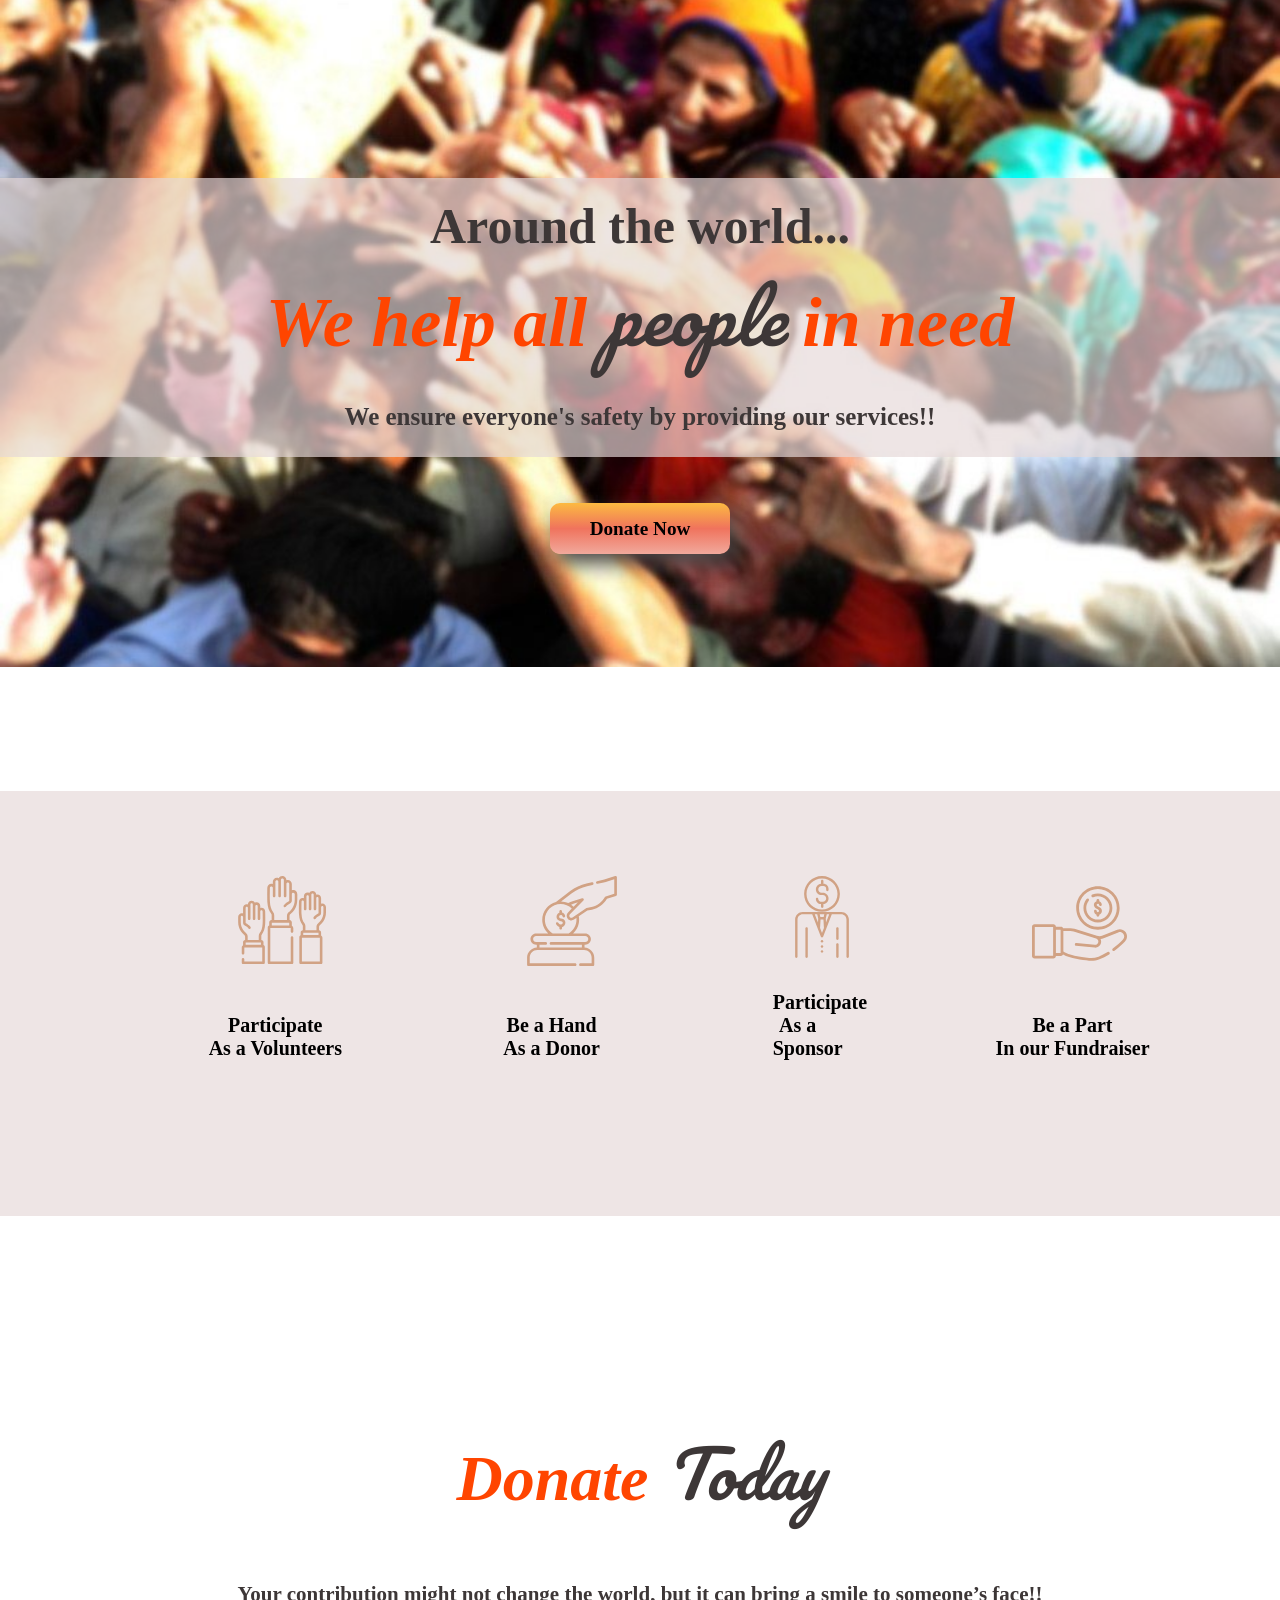
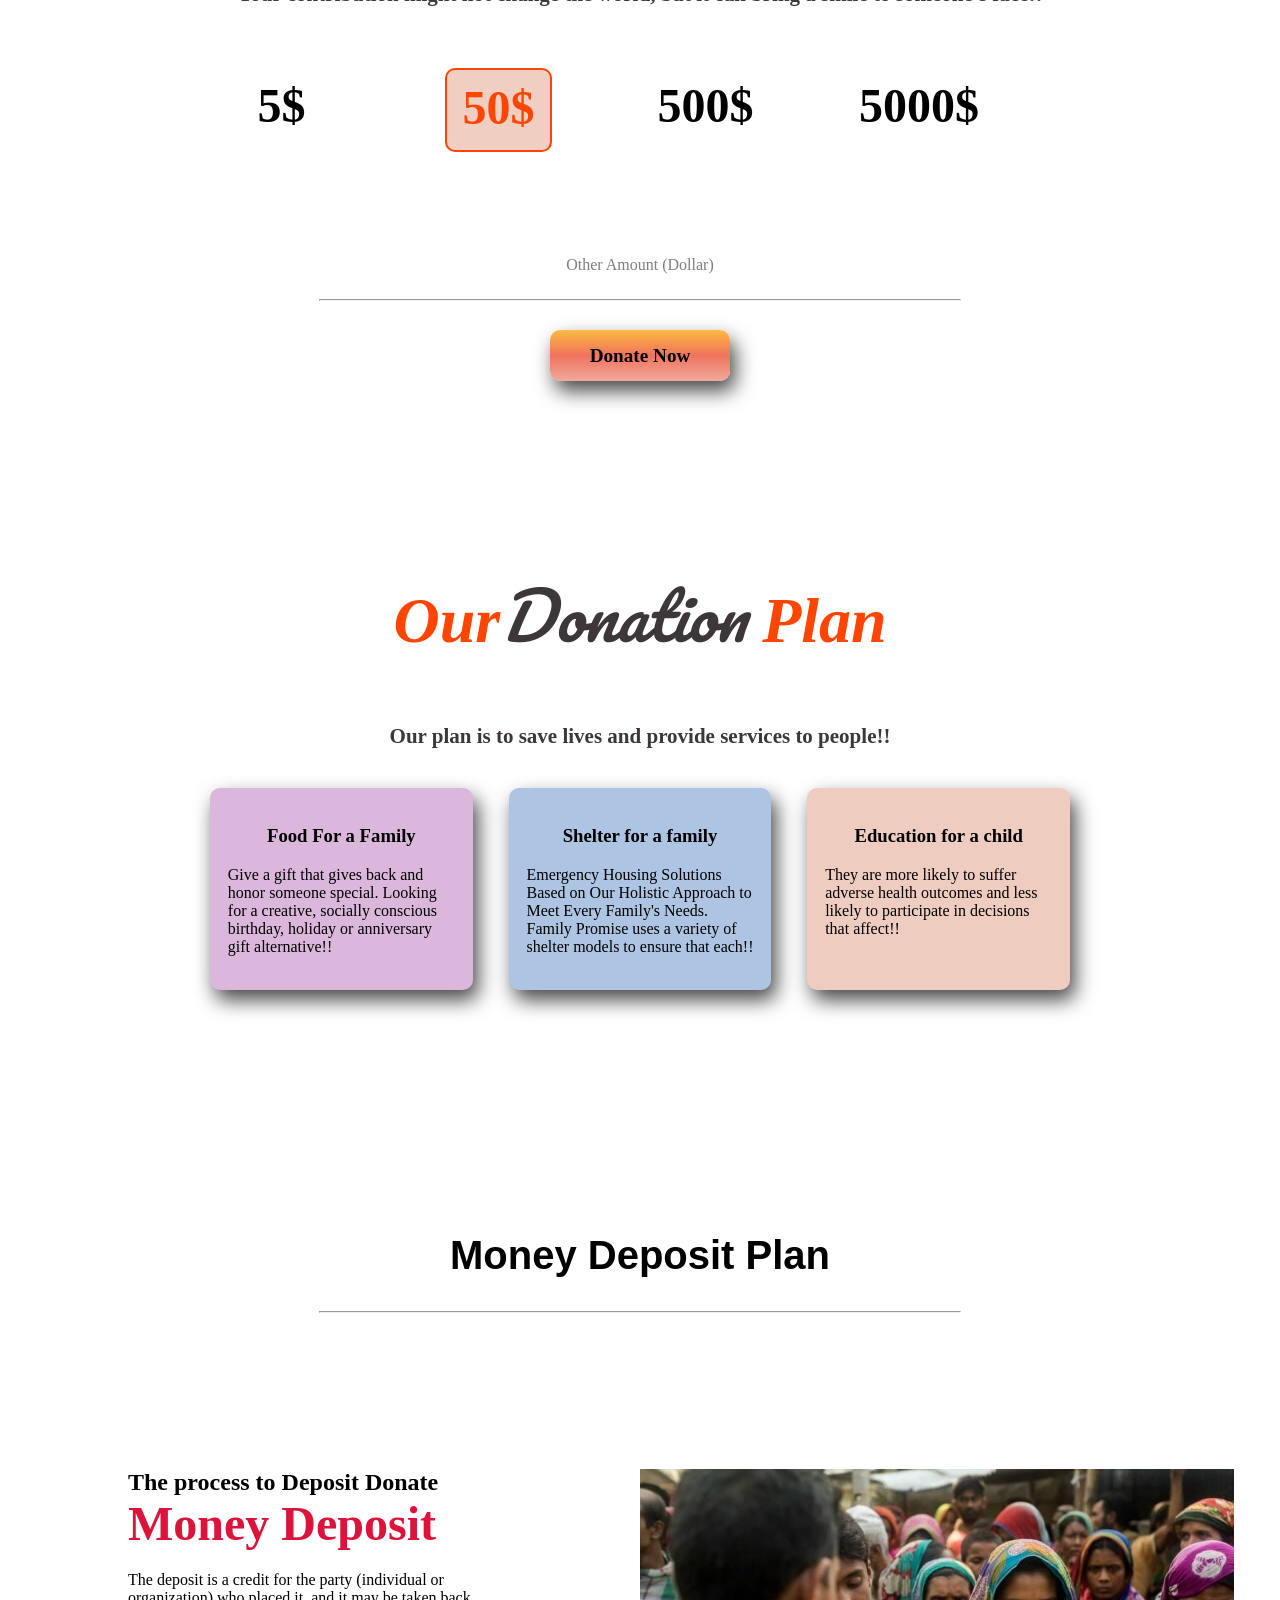
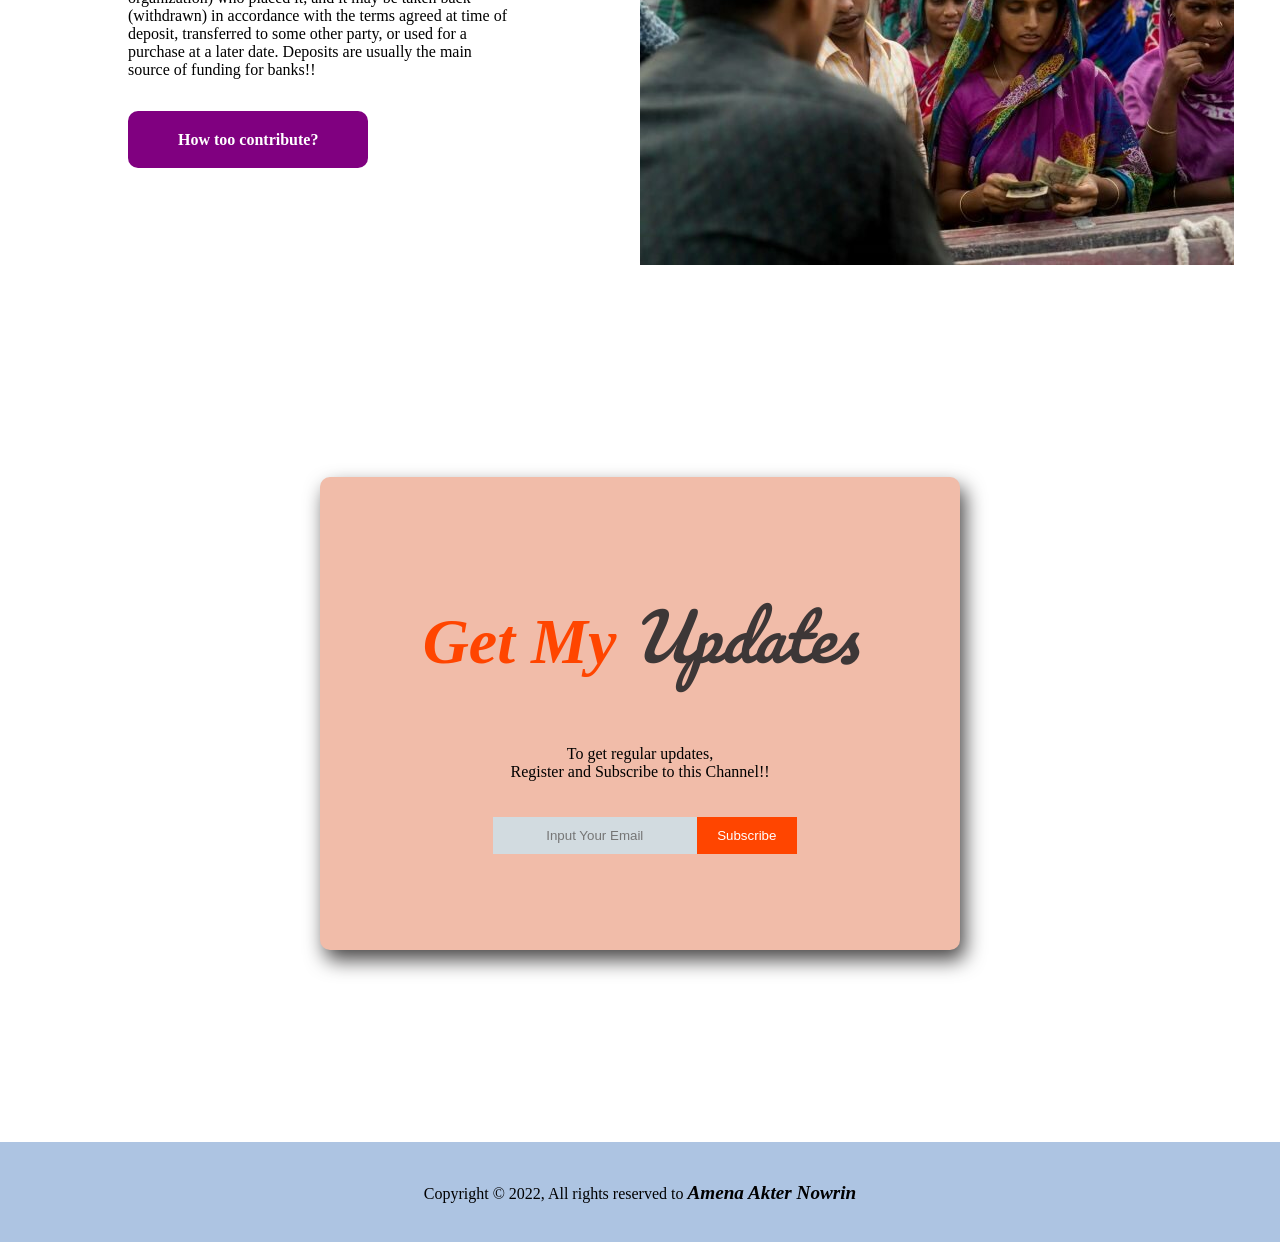
<file: index.html>
<!DOCTYPE html>
<html lang="en">

<head>
    <meta charset="UTF-8">
    <meta http-equiv="X-UA-Compatible" content="IE=edge">
    <meta name="viewport" content="width=device-width, initial-scale=1.0">
    <title>Donation-Website</title>

    <link rel="stylesheet" href="style.css">
</head>

<body>
    <!--First Layout-->
    <section class="layout-one">
        <div class="layout-one-text">
            <div class="text-div">
                <h3 class="text-1">Around the world...</h3>
                <h1 class="text-2">We help all <span class="people">people</span> in need</h1>
                <p class="text-3">We ensure everyone's safety by providing our services!!</p>
            </div>
            <br><br>
            <a class="donate-button" target="_blank" href="https://www.facebook.com/programmingHero">Donate
                Now</a>
        </div>
    </section>

    <!--Second Layout-->
    <section class="layout-two">
        <div class="participant-parts">
            <h5 class="part1">Participate<br> As a Volunteers</h5>
            <h5 class="part2">Be a Hand<br> As a Donor</h5>
            <h5 class="part3">Participate<br> As a Sponsor</h5>
            <h5 class="part4">Be a Part<br> In our Fundraiser</h5>
        </div>
    </section>

    <!--Third Layout-->
    <section class="layout-three">
        <h1 class="donate-today">Donate <span class="today">Today</span></h1>
        <p class="para-third">Your contribution might not change the world, but it can bring a smile to someone’s face!!
        </p>
        <div class="items">
            <h1 class="item">5$</h1>
            <h1 class="item-2">50$</h1>
            <h1 class="item">500$</h1>
            <h1 class="item">5000$</h1>
        </div>

        <a class="hr" target="_blank" href="#">Other Amount (Dollar)</a>
        <hr>
        <br><br>

        <a class="donate-button" target="_blank" href="https://www.facebook.com/programmingHero">Donate
            Now</a>
    </section>

    <!--Fourth Layout-->
    <section class="layout-four">
        <div>
            <h1 class="donate-today">Our<span class="today">Donation</span> Plan</h1>

            <p class="para-four">Our plan is to save lives and provide services to people!!</p>
        </div>

        <div class="donation-plan">
            <div class="donation-plan-item-1">
                <h3>Food For a Family</h3>
                <p class="para-1">Give a gift that gives back and honor someone special. Looking for a creative,
                    socially conscious
                    birthday, holiday or anniversary gift alternative!!</p>
            </div>

            <div class="donation-plan-item-2">
                <h3>Shelter for a family</h3>
                <p class="para-1">Emergency Housing Solutions Based on Our Holistic Approach to Meet Every Family's
                    Needs. Family
                    Promise
                    uses a variety of shelter models to ensure that each!!</p>
            </div>

            <div class="donation-plan-item-3">
                <h3>Education for a child</h3>
                <p class="para-1">They are more likely to suffer adverse health outcomes and less likely to participate
                    in decisions
                    that
                    affect!!</p>
            </div>
        </div>
    </section>

    <!--Fifth Layout-->
    <section class="forth-section-flex">
        <h1 class="forth-section-header">Money Deposit Plan</h1>
        <hr>
        <div class="flexible-item">
            <div class="flexible">
                <h1 class="another-header-1">The process to Deposit Donate <br> <span id="bank-draft">Money
                        Deposit</span>
                </h1>
                <p>The deposit is a credit for the party (individual or organization) who placed it, and it may be taken
                    back (withdrawn) in accordance with the terms agreed at time of deposit, transferred to some other
                    party, or used for a purchase at a later date. Deposits are usually the main source of funding for
                    banks!!</p><br><br>
                <a class="btn-001" target="_blank" href="http://programminghero.com">How too contribute?</a>
            </div>
            <div>
                <img src="./images/donation1.jpg" alt="">
            </div>
        </div>
    </section>

    <!--Last Layout-->
    <section class="last-part-email">
        <h1 class="donate-today">Get My <span class="today">Updates</span></h1>
        <p>To get regular updates,<br>Register and Subscribe to this Channel!!</p>
        <div class="email-part">
            <div class="email">
                <input type="email" name="" id="input-email" placeholder="Input Your Email">
            </div>
            <div class="button">
                <input id="button-suscribe" type="button" value="Subscribe">
            </div>
        </div>
    </section>
</body>

<!--Footer Part-->
<footer>
    <p>Copyright © 2022, All rights reserved to <span class="footer"><i>Amena Akter Nowrin</i></span></p>
</footer>

</html>
</file>
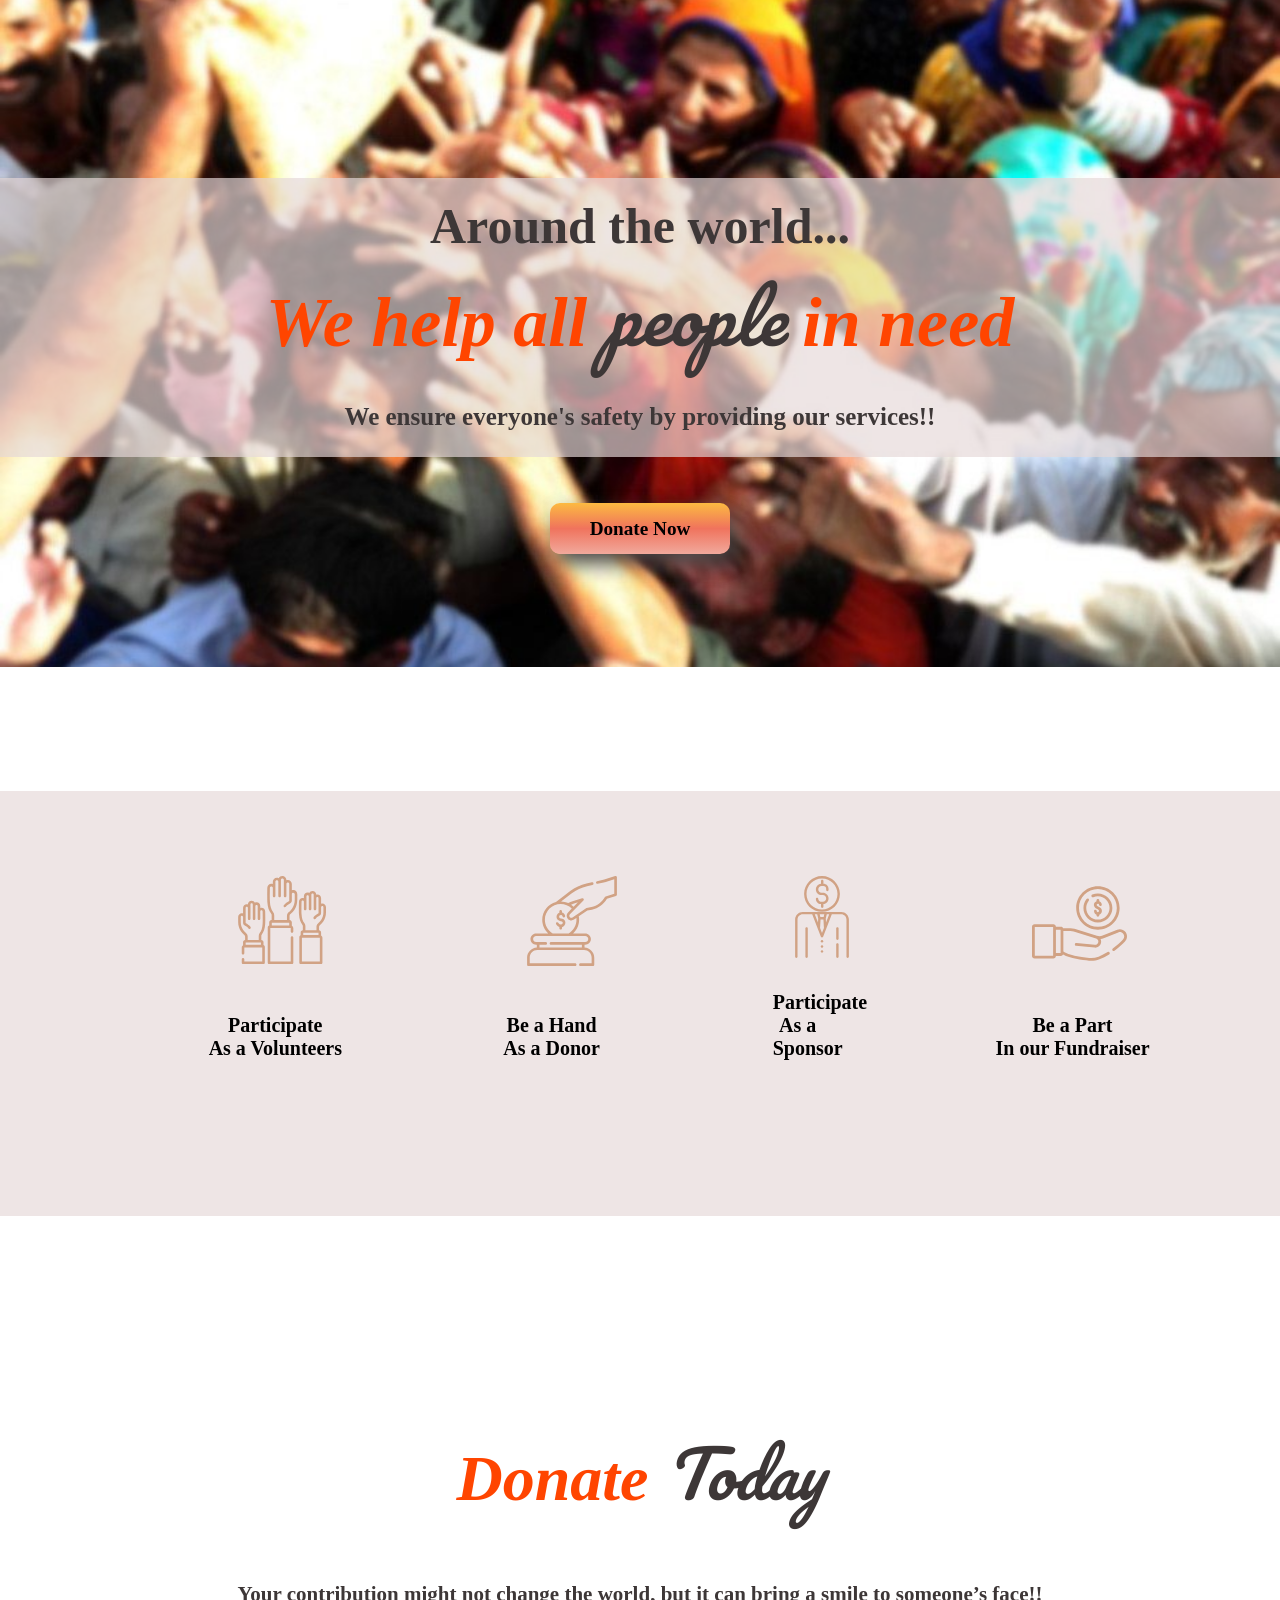
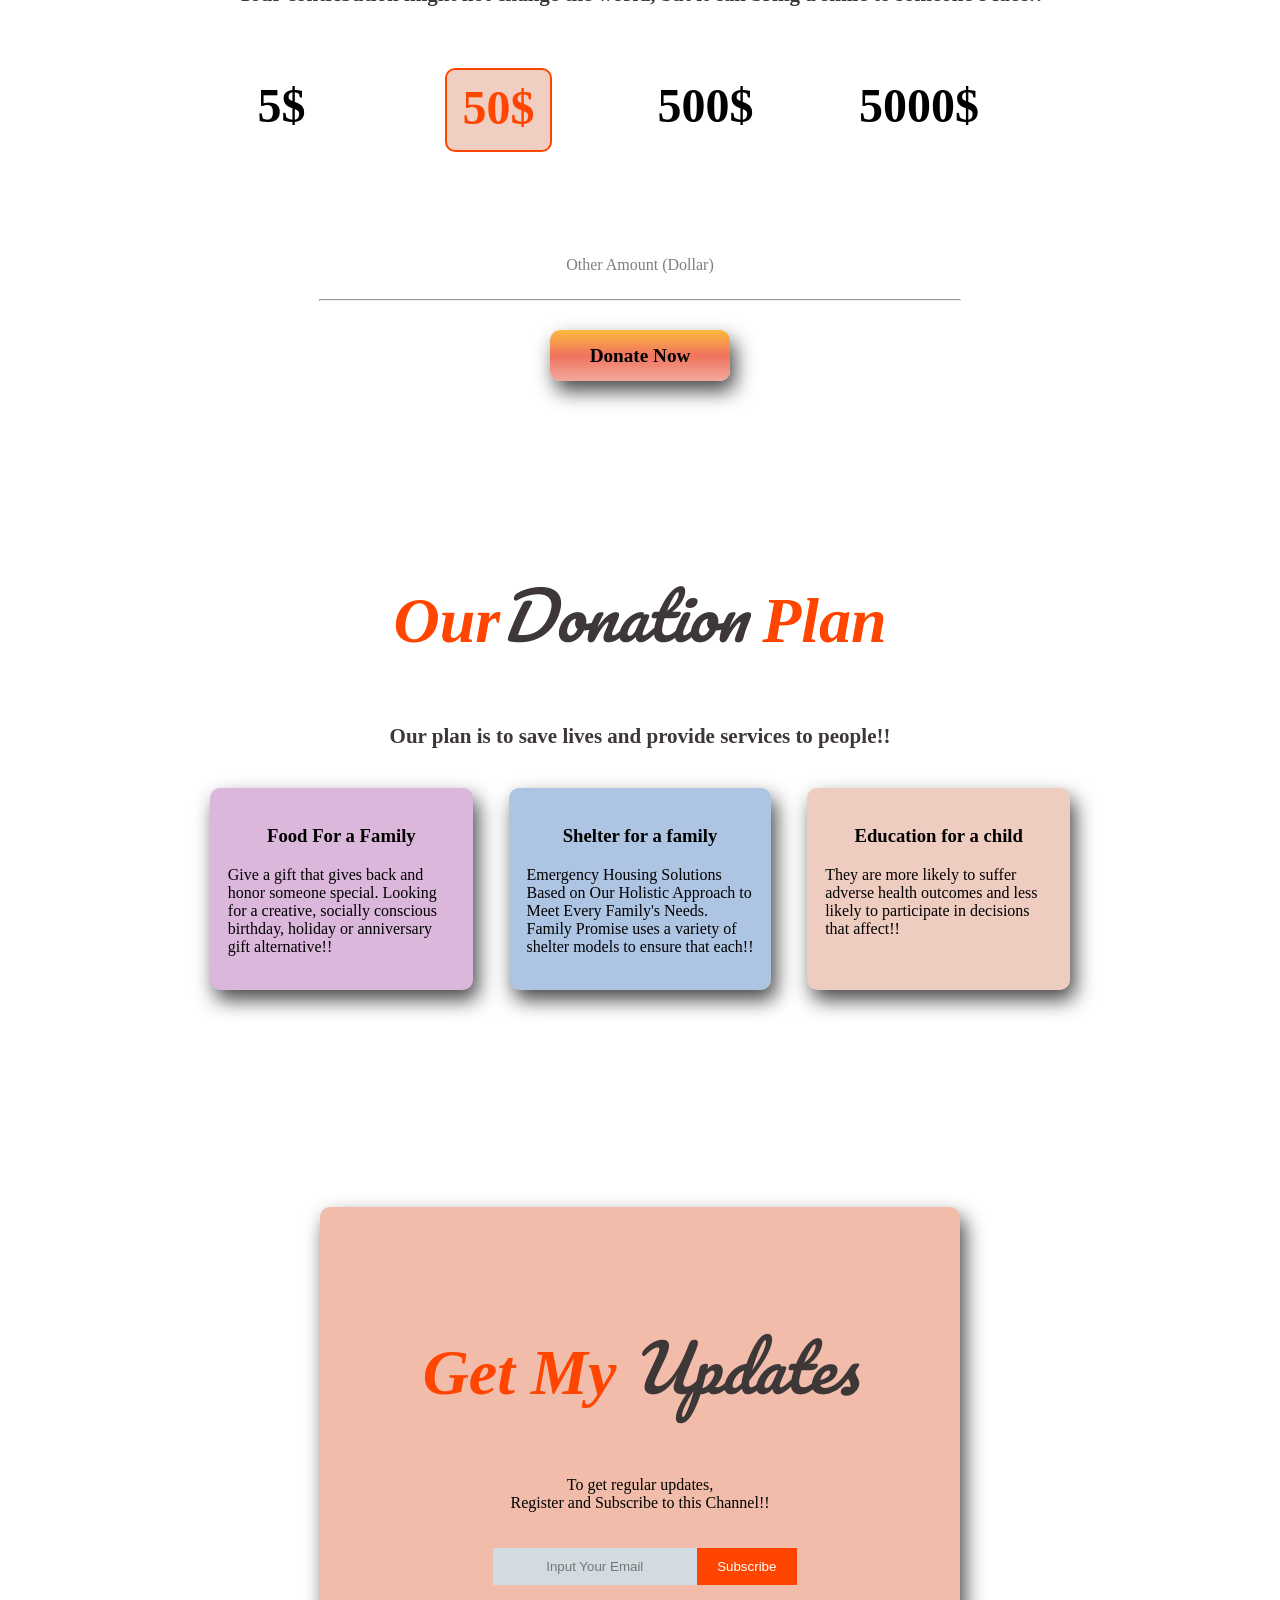
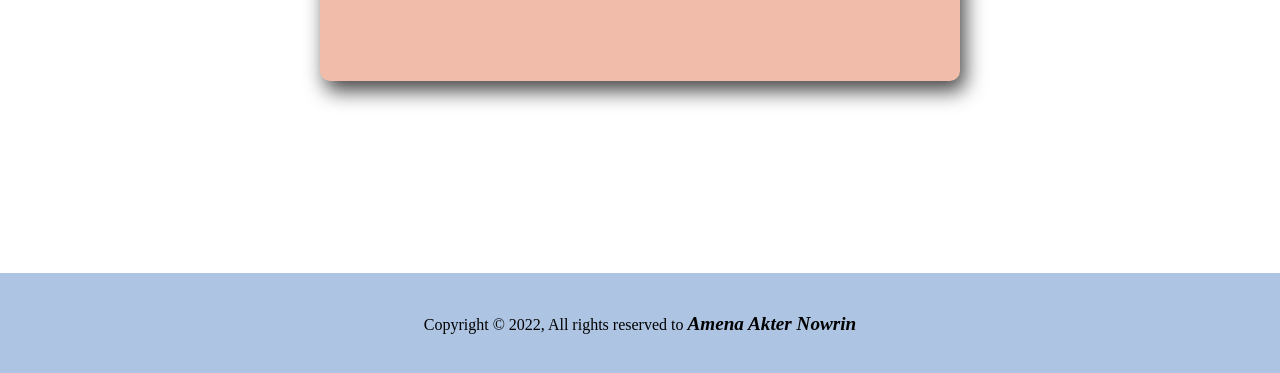
<file: donation-website.html>
<!DOCTYPE html>
<html lang="en">

<head>
    <meta charset="UTF-8">
    <meta http-equiv="X-UA-Compatible" content="IE=edge">
    <meta name="viewport" content="width=device-width, initial-scale=1.0">
    <title>Donation-Website</title>

    <link rel="stylesheet" href="style.css">
</head>

<body>
    <!--First Layout-->
    <section class="layout-one">
        <div class="layout-one-text">
            <div class="text-div">
                <h3 class="text-1">Around the world...</h3>
                <h1 class="text-2">We help all <span class="people">people</span> in need</h1>
                <p class="text-3">We ensure everyone's safety by providing our services!!</p>
            </div>
            <br><br>
            <a class="donate-button" target="_blank" href="https://www.facebook.com/programmingHero">Donate
                Now</a>
        </div>
    </section>

    <!--Second Layout-->
    <section class="layout-two">
        <div class="participant-parts">
            <h5 class="part1">Participate<br> As a Volunteers</h5>
            <h5 class="part2">Be a Hand<br> As a Donor</h5>
            <h5 class="part3">Participate<br> As a Sponsor</h5>
            <h5 class="part4">Be a Part<br> In our Fundraiser</h5>
        </div>
    </section>

    <!--Third Layout-->
    <section class="layout-three">
        <h1 class="donate-today">Donate <span class="today">Today</span></h1>
        <p class="para-third">Your contribution might not change the world, but it can bring a smile to someone’s face!!
        </p>
        <div class="items">
            <h1 class="item">5$</h1>
            <h1 class="item-2">50$</h1>
            <h1 class="item">500$</h1>
            <h1 class="item">5000$</h1>
        </div>

        <a class="hr" target="_blank" href="#">Other Amount (Dollar)</a>
        <hr>
        <br><br>

        <a class="donate-button" target="_blank" href="https://www.facebook.com/programmingHero">Donate
            Now</a>
    </section>

    <!--Fourth Layout-->
    <section class="layout-four">
        <div>
            <h1 class="donate-today">Our<span class="today">Donation</span> Plan</h1>

            <p class="para-four">Our plan is to save lives and provide services to people!!</p>
        </div>

        <div class="donation-plan">
            <div class="donation-plan-item-1">
                <h3>Food For a Family</h3>
                <p class="para-1">Give a gift that gives back and honor someone special. Looking for a creative,
                    socially conscious
                    birthday, holiday or anniversary gift alternative!!</p>
            </div>

            <div class="donation-plan-item-2">
                <h3>Shelter for a family</h3>
                <p class="para-1">Emergency Housing Solutions Based on Our Holistic Approach to Meet Every Family's
                    Needs. Family
                    Promise
                    uses a variety of shelter models to ensure that each!!</p>
            </div>

            <div class="donation-plan-item-3">
                <h3>Education for a child</h3>
                <p class="para-1">They are more likely to suffer adverse health outcomes and less likely to participate
                    in decisions
                    that
                    affect!!</p>
            </div>
        </div>
    </section>

    <!--Last Layout-->
    <section class="last-part-email">
        <h1 class="donate-today">Get My <span class="today">Updates</span></h1>
        <p>To get regular updates,<br>Register and Subscribe to this Channel!!</p>
        <div class="email-part">
            <div class="email">
                <input type="email" name="" id="input-email" placeholder="Input Your Email">
            </div>
            <div class="button">
                <input id="button-suscribe" type="button" value="Subscribe">
            </div>
        </div>
    </section>
</body>

<!--Footer Part-->
<footer>
    <p>Copyright © 2022, All rights reserved to <span class="footer"><i>Amena Akter Nowrin</i></span></p>
</footer>

</html>
</file>
<file: style.css>
/*font-family*/
@import url('https://fonts.googleapis.com/css2?family=Pacifico&display=swap');

/*font-family-finished*/
body {
    margin: 0;
}

/*First Layout*/
.layout-one {
    background-image: url(images/donation000.jpg);
    background-repeat: no-repeat;
    background-position: center;
    background-size: cover;
    height: 667px;
    margin-top: 0%;
    text-align: center;
}

.layout-one-text {
    padding-top: 10%;
}

.text-div {
    background-color: rgba(230, 216, 216, 0.671);
}

.text-1 {
    padding-top: 1.5%;
    color: rgb(61, 55, 55);
    font-size: 50px;
    height: 0px;
}

.text-2 {
    font-size: 70px;
    color: orangered;
    font-style: italic;
    height: 90px;
}

.people {
    font-family: 'Pacifico', cursive;
    font-weight: 400;
    color: rgb(61, 55, 55);
}

.text-3 {
    color: rgb(61, 55, 55);
    font-size: 25px;
    font-weight: 550;
    padding-bottom: 2%;
}

.donate-button {
    text-decoration: none;
    background-image: linear-gradient(rgb(252, 186, 65), rgb(240, 115, 93), rgb(241, 169, 156));
    padding: 15px 40px;
    color: black;
    font-size: 1.2rem;
    font-weight: 700;
    border-radius: 7px;
    border-radius: 10px;
    box-shadow: 5px 10px 20px rgb(73, 71, 71);
}

/*Second Layout*/
.layout-two {
    text-align: center;
    padding-top: 9.7%;
    padding-bottom: 8.5%;
}

.participant-parts {
    display: flex;
    padding-top: 4%;
    padding-bottom: 3%;
    background-color: rgba(230, 216, 216, 0.671);
    background-size: 30%;
    padding-left: 10%;
}

.part1 {
    font-size: 20px;
    height: 50px;
    width: 20;
    padding: 7%;
    text-align: center;
    background-image: url(images-2/help.svg);
    background-repeat: no-repeat;
    background-size: 30%;
    background-position: 110px 0px;
    padding-top: 12%;
}


.part2 {
    font-size: 20px;
    height: 50px;
    width: 20;
    padding: 7%;
    text-align: center;
    background-image: url(images-2/money.svg);
    background-repeat: no-repeat;
    background-size: 35%;
    background-position: 104px 0px;
    padding-top: 12%;
}


.part3 {
    font-size: 20px;
    height: 20px;
    width: 50px;
    padding: 8%;
    text-align: center;
    background-image: url(images-2/investor.svg);
    background-repeat: no-repeat;
    background-size: 35%;
    background-position: 100px 0px;
    padding-top: 10%;
}

.part4 {
    font-size: 20px;
    height: 50px;
    width: 20;
    padding: 7%;
    text-align: center;
    background-image: url(images-2/cash.svg);
    background-repeat: no-repeat;
    background-size: 30%;
    background-position: 117px 0px;
    padding-top: 12%;
}

/*Third Layout*/
.layout-three {
    text-align: center;
    padding-top: 3%;
    padding-bottom: 5%;
}

.donate-today {
    font-size: 4rem;
    color: orangered;
    font-style: italic;
}

.today {
    font-family: 'Pacifico', cursive;
    font-weight: 400;
    color: rgb(61, 55, 55);
}

.para-third {
    color: rgb(61, 55, 55);
    font-size: 21px;
    font-weight: 550;
    height: 0%;

}

.hr {
    text-decoration: none;
    color: black;
    opacity: 0.5;
}

hr {
    width: 50%;
    margin-top: 2%;
}

.items {
    display: flex;
    text-align: center;
    padding-bottom: 5%;
    /*padding-right: 10%;*/
    padding-left: 10%;
    width: 80%;

}

.item {
    text-align: center;
    font-size: 3rem;
    width: 10%;
    height: 70px;
    padding-top: 1%;
    padding-left: 10%;

}

.item-2 {
    font-size: 3rem;
    padding-top: 1%;
    margin-left: 11%;
    height: 70px;
    width: 10%;
    text-align: center;
    color: orangered;
    background-color: rgb(240, 206, 194);
    border: 2px solid;
    border-radius: 10px;
}


/*Fourth Layout*/
.layout-four {
    text-align: center;
    margin-top: 10%;
    margin-bottom: 10%;
}

.donation-plan {
    display: flex;
    width: 70%;
    margin-left: 15%;
}

.para-four {
    color: rgb(61, 55, 55);
    font-size: 21px;
    font-weight: 550;
    height: 0%;
}

.donation-plan-item-1 {
    margin: 2%;
    background-color: rgb(219, 183, 219);
    width: 100%;
    padding: 2%;
    border-radius: 10px;
    box-shadow: 5px 10px 20px rgb(73, 71, 71);
}

.donation-plan-item-2 {
    margin: 2%;
    background-color: rgb(173, 196, 226);
    width: 100%;
    padding: 2%;
    border-radius: 10px;
    box-shadow: 5px 10px 20px rgb(73, 71, 71);
}

.donation-plan-item-3 {
    margin: 2%;
    background-color: rgb(238, 204, 192);
    width: 100%;
    padding: 2%;
    border-radius: 10px;
    box-shadow: 5px 10px 20px rgb(73, 71, 71);
}

.para-1 {
    text-align: left;
}

/* Fifth Layout */
.forth-section-flex {
    text-align: center;
    padding-top: 5%;
}

.forth-section-header {
    font-family: 'Aboreto', cursive;
    font-family: 'Bree Serif', serif;
    font-family: 'Lobster', cursive;
    font-family: 'Rajdhani', sans-serif;
    font-size: 2.5rem;
}

.another-header-01 {
    font-family: 'Aboreto', cursive;
    font-family: 'Bree Serif', serif;
    font-family: 'Lobster', cursive;
    font-weight: 100;

}

.another-header-0 {
    font-family: 'Aboreto', cursive;
    font-family: 'Bree Serif', serif;
    font-family: 'Lobster', cursive;
    font-weight: 100;
    font-size: 3rem;
}

#bank-draft {
    font-family: 'Aboreto', cursive;
    font-family: 'Bree Serif', serif;
    font-family: 'Dancing Script', cursive;
    font-size: 3rem;
    color: crimson;
}

.flexible-item {
    display: flex;
}

.flexible-item img {
    margin-top: 25%;
}

.flexible {
    width: 30%;
    padding: 10%;
    text-align: left;
}

.flexible img {
    width: 50%;
    margin-top: 20%;
    margin-right: 10%;
    border-radius: 20px;
    opacity: 0.5;

}

.btn-001 {
    text-decoration: none;
    color: white;
    background-color: purple;
    padding: 20px 50px;
    font-weight: 700;
    border-radius: 10px;
}


/*Last Layout*/
.last-part-email {
    text-align: center;
    padding-top: 50px;
    background-color: rgb(241, 188, 169);
    margin-top: 200px;
    margin-left: 25%;
    width: 50%;
    border-radius: 10px;
    margin-bottom: 15%;
    border-radius: 10px;
    box-shadow: 5px 10px 20px rgb(73, 71, 71);
}

.email-part {
    display: flex;
    padding-left: 27%;
    height: 30%;
    padding-bottom: 15%;
}

#input-email {
    margin-top: 10%;
    background-color: rgb(210, 219, 224);
    border: none;
    color: white;
    height: 35px;
    width: 200px;
    text-align: center;
}

#button-suscribe {
    margin-top: 20%;
    border: none;
    background-color: orangered;
    color: white;
    height: 37px;
    width: 100px;
    text-align: center;
}

/*Footer Part*/
footer {
    background-color: rgb(173, 196, 226);
    height: 100px;
}

footer p {
    text-align: center;
    padding-top: 40px;
}

.footer {
    font-family: 'Times New Roman', Times, serif;
    font-weight: 700;
    font-size: 120%;
}
</file>
